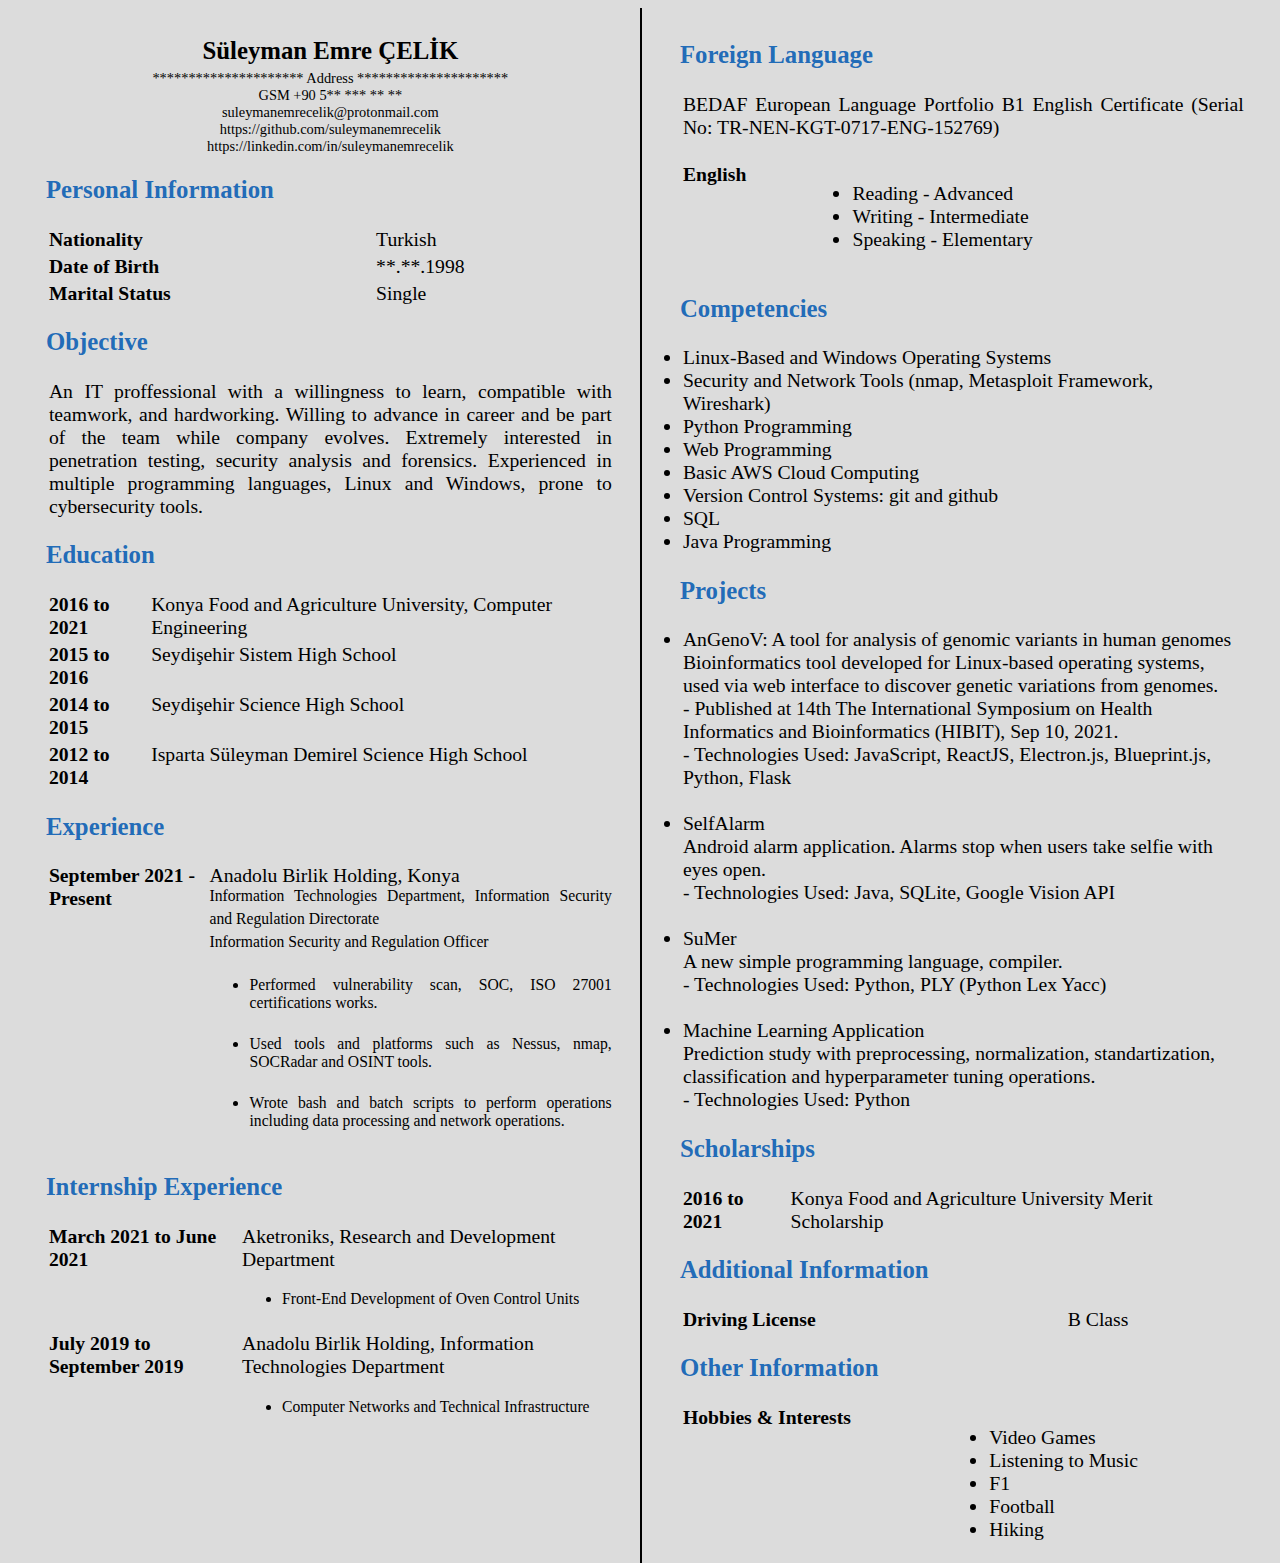
<file: index.html>
<!DOCTYPE html>
<html>
    <head>
        <script>
            function getCookie(cookie_name) {
                cookie_name += "=";
                var cookie = document.cookie.split(';');
                for(var i=0; i<cookie.length; i++) {
                    var c = cookie[i];
                    while(c.charAt(0)==' ') c = c.substring(1);
                    if(c.indexOf(cookie_name) == 0) return c.substring(cookie_name.length,c.length);
                }              
            }

            var view_mode = getCookie("view-mode");
            if(view_mode == "desktop") viewport.setAttribute("content", "width=1024"); 
            else if(view_mode == "mobile") viewport.setAttribute("content", "width=device-width, initial-scale=1, maximum-scale=1");
        </script>

        <link rel="stylesheet" href="style.css">
    </head>

    <body style="background-color:gainsboro;">

        <div class="column">       
            <h1 style="font-size:calc(12px + 1vw); text-align: center">Süleyman Emre ÇELİK</h1>
            <div style="font-size:calc(8px + 0.5vw); text-align: center; margin-top: -2%;">
                ********************* Address *********************
                <br/>GSM +90 5** *** ** **
                <br/>suleymanemrecelik@protonmail.com
                <br/>https://github.com/suleymanemrecelik
                <br/>https://linkedin.com/in/suleymanemrecelik
            </div>

            <h2 class="titles">Personal Information</h2>
            <table style="width:100%">
                <tr>
                    <td class="content"><b>Nationality</b></td>
                    <td class="content">Turkish</td>
                </tr>
                <tr>
                    <td class="content"><b>Date of Birth</b></td>
                    <td class="content">**.**.1998</td>
                </tr>
                <tr>
                    <td class="content"><b>Marital Status</b></td>
                    <td class="content">Single</td>
                </tr>               
            </table>

            <h2 class="titles">Objective</h2>
            <table style="width:100%">
                <tr>
                    <td class="content" style="text-align: justify">An IT proffessional with a willingness to learn, compatible with teamwork, and hardworking. 
                        Willing to advance in career and be part of the team while company evolves. 
                        Extremely interested in penetration testing, security analysis and forensics.
                        Experienced in multiple programming languages, Linux and Windows, prone to cybersecurity tools.</td>
                </tr>         
            </table>

            <h2 class="titles">Education</h2>
            <table style="width:100%">
                <tr>
                    <td class="content"><b>2016 to 2021</b></td>
                    <td class="content">Konya Food and Agriculture University, Computer Engineering</td>
                </tr>
                    <td class="content"><b>2015 to 2016</b></td>
                    <td class="content">Seydişehir Sistem High School</td>
                </tr>
                <tr>
                    <td class="content"><b>2014 to 2015</b></td>
                    <td class="content">Seydişehir Science High School</td>
                </tr>
                <tr>
                    <td class="content"><b>2012 to 2014</b></td>
                    <td class="content">Isparta Süleyman Demirel Science High School</td>
                </tr>                                         
            </table>

            <h2 class="titles">Experience</h2>
            <table style="width:100%">
                <tr>
                    <td class="content"><b>September 2021 - Present</b></td>
                    <td></td>
                    <td class="content" style="text-align: justify">Anadolu Birlik Holding, Konya 
                        <br><span class="info">Information Technologies Department, Information Security and Regulation Directorate</span>
                        <br><span class="info">Information Security and Regulation Officer</span>
                        <ul>
                            <li class="info">Performed vulnerability scan, SOC, ISO 27001 certifications works.</li>
                            <br>
                            <li class="info">Used tools and platforms such as Nessus, nmap, SOCRadar and OSINT tools.</li>
                            <br>
                            <li class="info">Wrote bash and batch scripts to perform operations including data processing and network operations.</li>
                        </ul>
                        
                    </td>
                </tr>                                         
            </table>

            <h2 class="titles">Internship Experience</h2>
            <table style="width:100%">
                <tr>
                    <td class="content"><b> March 2021 to June 2021</b></td>
                    <td class="content">Aketroniks, Research and Development Department 
                        <ul><li class="info">Front-End Development of Oven Control Units</li></ul>
                    </td>
                </tr> 
                <tr>
                    <td class="content"><b>July 2019 to September 2019</b></td>
                    <td class="content">Anadolu Birlik Holding, Information Technologies Department 
                        <ul><li class="info">Computer Networks and Technical Infrastructure</li></ul>
                    </td>
                </tr>          
            </table>

        </div>

        <div class="column" style="border-left: 0.2vw solid black; height: inherit;">

            <h2 class="titles">Foreign Language</h2>
            <table style="width:100%">
        
                <tr>
                    <td class="content" style="text-align: justify">BEDAF European Language Portfolio B1 English Certificate (Serial No: TR-NEN-KGT-0717-ENG-152769)</td>
                </tr> 
            </table>
            <br>
            <table style="width:100%">
                <tr>
                    <td class="content"><b>English</b></td> 
                    <td class="content">
                    <ul>
                        <li class="content">Reading  - Advanced</li>
                        <li class="content">Writing  - Intermediate</li>
                        <li class="content">Speaking - Elementary</li>
                    </ul>
                    </td>
                </tr>       
            </table>

            <h2 class="titles">Competencies</h2>
            <table style="width:100%">
                <tr>          
                    <td class="content">
                    
                        <li class="content">Linux-Based and Windows Operating Systems</li>
                        <li class="content">Security and Network Tools (nmap, Metasploit Framework, Wireshark)</li>
                        <li class="content">Python Programming</li>
                        <li class="content">Web Programming</li>
                        <li class="content">Basic AWS Cloud Computing</li>
                        <li class="content">Version Control Systems: git and github</li>
                        <li class="content">SQL</li>
                        <li class="content">Java Programming</li>
                    
                    </td>
                </tr>          
            </table>

            <h2 class="titles">Projects</h2>
            <table style="width:100%">
                <tr>          
                    <td class="content">
                
                        <li class="content">AnGenoV: A tool for analysis of genomic variants in human genomes<br/>
                            Bioinformatics tool developed for Linux-based operating systems, used via web interface to discover genetic variations from genomes.<br/>
                            - Published at 14th The International Symposium on Health Informatics and Bioinformatics (HIBIT), Sep 10, 2021.<br/>
                            - Technologies Used: JavaScript, ReactJS, Electron.js, Blueprint.js, Python, Flask</li><br/>
                        <li class="content">SelfAlarm<br/>
                            Android alarm application. Alarms stop when users take selfie with eyes open.<br/>
                            - Technologies Used: Java, SQLite, Google Vision API</li><br/>
                        <li class="content">SuMer<br/>
                            A new simple programming language, compiler.<br/>
                            - Technologies Used: Python, PLY (Python Lex Yacc)</li><br/>
                        <li class="content">Machine Learning Application<br/>
                            Prediction study with preprocessing, normalization, standartization, classification and hyperparameter tuning operations.<br/>
                            - Technologies Used: Python</li>
                    
                    </td>
                </tr>          
            </table>

            <h2 class="titles">Scholarships</h2>
            <table style="width:100%">
                <tr>
                    <td class="content"><b>2016 to 2021</b></td>
                    <td class="content">Konya Food and Agriculture University Merit Scholarship</td>
                </tr>              
            </table>

            <h2 class="titles">Additional Information</h2>
            <table style="width:100%">
                <tr>
                    <td class="content"><b>Driving License</b></td>   
                    <td class="content">B Class</td>
                </tr>    
            </table>

            <h2 class="titles">Other Information</h2>
            <table style="width:100%">
                <tr>
                    <td class="content"><b>Hobbies & Interests</b></td>
                    <td class="content">
                    <ul>
                        <li class="content">Video Games</li>
                        <li class="content">Listening to Music</li>
                        <li class="content">F1</li>
                        <li class="content">Football</li>
                        <li class="content">Hiking</li>
                    </ul>
                    </td>
                </tr>      
            </table>

        </div>

    </body>
    
</html>
</file>
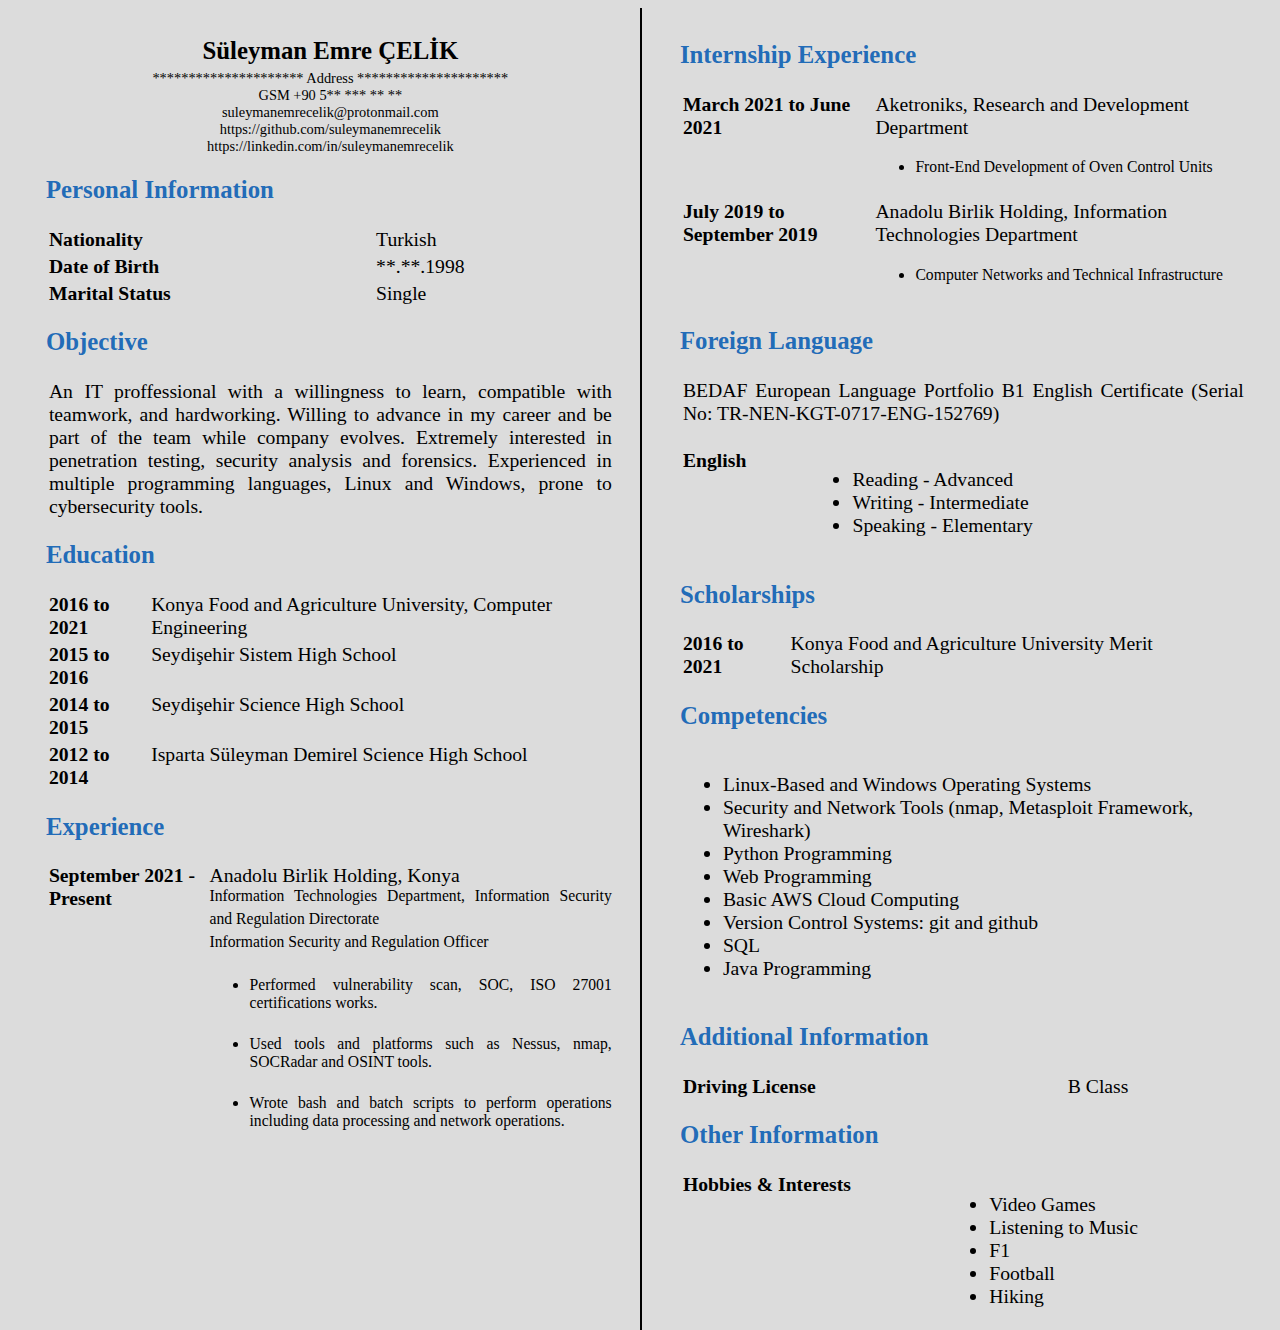
<file: cv.html>
<!DOCTYPE html>
<html>
    <head>
        <meta name="viewport" content="width=device-width, initial-scale=1">
        <link rel="stylesheet" href="style.css">
    </head>

    <body style="background-color:gainsboro;">

        <div class="column">       
            <h1 style="font-size:calc(12px + 1vw); text-align: center">Süleyman Emre ÇELİK</h1>
            <div style="font-size:calc(8px + 0.5vw); text-align: center; margin-top: -2%;">
                ********************* Address *********************
                <br/>GSM +90 5** *** ** **
                <br/>suleymanemrecelik@protonmail.com
                <br/>https://github.com/suleymanemrecelik
                <br/>https://linkedin.com/in/suleymanemrecelik
            </div>

            <h2 class="titles">Personal Information</h2>
            <table style="width:100%">
                <tr>
                    <td class="content"><b>Nationality</b></td>
                    <td class="content">Turkish</td>
                </tr>
                <tr>
                    <td class="content"><b>Date of Birth</b></td>
                    <td class="content">**.**.1998</td>
                </tr>
                <tr>
                    <td class="content"><b>Marital Status</b></td>
                    <td class="content">Single</td>
                </tr>               
            </table>

            <h2 class="titles">Objective</h2>
            <table style="width:100%">
                <tr>
                    <td class="content" style="text-align: justify">An IT proffessional with a willingness to learn, compatible with teamwork, and hardworking. 
                        Willing to advance in my career and be part of the team while company evolves. 
                        Extremely interested in penetration testing, security analysis and forensics.
                        Experienced in multiple programming languages, Linux and Windows, prone to cybersecurity tools.</td>
                </tr>         
            </table>

            <h2 class="titles">Education</h2>
            <table style="width:100%">
                <tr>
                    <td class="content"><b>2016 to 2021</b></td>
                    <td class="content">Konya Food and Agriculture University, Computer Engineering</td>
                </tr>
                    <td class="content"><b>2015 to 2016</b></td>
                    <td class="content">Seydişehir Sistem High School</td>
                </tr>
                <tr>
                    <td class="content"><b>2014 to 2015</b></td>
                    <td class="content">Seydişehir Science High School</td>
                </tr>
                <tr>
                    <td class="content"><b>2012 to 2014</b></td>
                    <td class="content">Isparta Süleyman Demirel Science High School</td>
                </tr>                                         
            </table>

            <h2 class="titles">Experience</h2>
            <table style="width:100%">
                <tr>
                    <td class="content"><b>September 2021 - Present</b></td>
                    <td></td>
                    <td class="content" style="text-align: justify">Anadolu Birlik Holding, Konya 
                        <br><span class="info">Information Technologies Department, Information Security and Regulation Directorate</span>
                        <br><span class="info">Information Security and Regulation Officer</span>
                        <ul>
                            <li class="info">Performed vulnerability scan, SOC, ISO 27001 certifications works.</li>
                            <br>
                            <li class="info">Used tools and platforms such as Nessus, nmap, SOCRadar and OSINT tools.</li>
                            <br>
                            <li class="info">Wrote bash and batch scripts to perform operations including data processing and network operations.</li>
                        </ul>
                        
                    </td>
                </tr>                                         
            </table>

        </div>

        <div class="column" style="border-left: 0.2vw solid black; height: inherit;">

            <h2 class="titles">Internship Experience</h2>
            <table style="width:100%">
                <tr>
                    <td class="content"><b> March 2021 to June 2021</b></td>
                    <td class="content">Aketroniks, Research and Development Department 
                        <ul><li class="info">Front-End Development of Oven Control Units</li></ul>
                    </td>
                </tr> 
                <tr>
                    <td class="content"><b>July 2019 to September 2019</b></td>
                    <td class="content">Anadolu Birlik Holding, Information Technologies Department 
                        <ul><li class="info">Computer Networks and Technical Infrastructure</li></ul>
                    </td>
                </tr>          
            </table>

            <h2 class="titles">Foreign Language</h2>
            <table style="width:100%">
        
                <tr>
                    <td class="content" style="text-align: justify">BEDAF European Language Portfolio B1 English Certificate (Serial No: TR-NEN-KGT-0717-ENG-152769)</td>
                </tr> 
            </table>
            <br>
            <table style="width:100%">
                <tr>
                    <td class="content"><b>English</b></td> 
                    <td class="content">
                    <ul>
                        <li class="content">Reading  - Advanced</li>
                        <li class="content">Writing  - Intermediate</li>
                        <li class="content">Speaking - Elementary</li>
                    </ul>
                    </td>
                </tr>       
            </table>

            <h2 class="titles">Scholarships</h2>
            <table style="width:100%">
                <tr>
                    <td class="content"><b>2016 to 2021</b></td>
                    <td class="content">Konya Food and Agriculture University Merit Scholarship</td>
                </tr>              
            </table>

            <h2 class="titles">Competencies</h2>
            <table style="width:100%">
                <tr>          
                    <td class="content">
                    <ul>
                        <li class="content">Linux-Based and Windows Operating Systems</li>
                        <li class="content">Security and Network Tools (nmap, Metasploit Framework, Wireshark)</li>
                        <li class="content">Python Programming</li>
                        <li class="content">Web Programming</li>
                        <li class="content">Basic AWS Cloud Computing</li>
                        <li class="content">Version Control Systems: git and github</li>
                        <li class="content">SQL</li>
                        <li class="content">Java Programming</li>
                    </ul>
                    </td>
                </tr>          
            </table>

            <h2 class="titles">Additional Information</h2>
            <table style="width:100%">
                <tr>
                    <td class="content"><b>Driving License</b></td>   
                    <td class="content">B Class</td>
                </tr>    
            </table>

            <h2 class="titles">Other Information</h2>
            <table style="width:100%">
                <tr>
                    <td class="content"><b>Hobbies & Interests</b></td>
                    <td class="content">
                    <ul>
                        <li class="content">Video Games</li>
                        <li class="content">Listening to Music</li>
                        <li class="content">F1</li>
                        <li class="content">Football</li>
                        <li class="content">Hiking</li>
                    </ul>
                    </td>
                </tr>      
            </table>

        </div>

    </body>
    
</html>
</file>
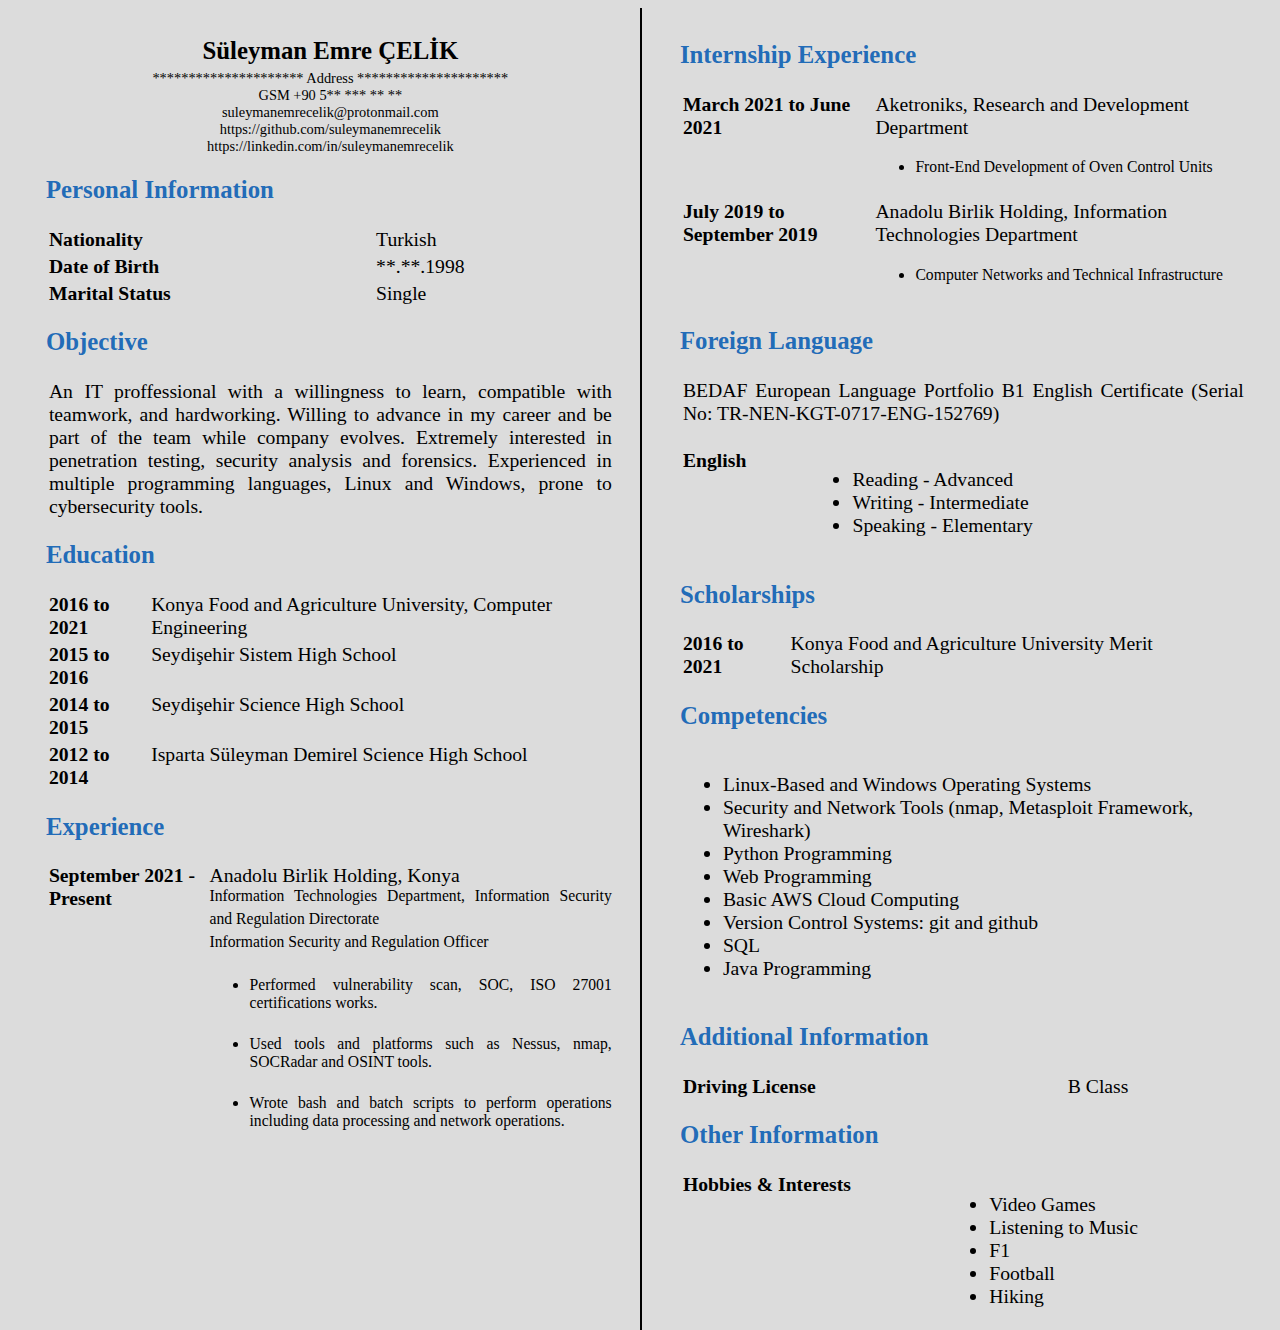
<file: resume.html>
<!DOCTYPE html>
<html>
    <head>
        <meta name="viewport" content="width=device-width, initial-scale=1">
        <link rel="stylesheet" href="style.css">
    </head>

    <body style="background-color:gainsboro;">

        <div class="column">       
            <h1 style="font-size:calc(12px + 1vw); text-align: center">Süleyman Emre ÇELİK</h1>
            <div style="font-size:calc(8px + 0.5vw); text-align: center; margin-top: -2%;">
                ********************* Address *********************
                <br/>GSM +90 5** *** ** **
                <br/>suleymanemrecelik@protonmail.com
                <br/>https://github.com/suleymanemrecelik
                <br/>https://linkedin.com/in/suleymanemrecelik
            </div>

            <h2 class="titles">Personal Information</h2>
            <table style="width:100%">
                <tr>
                    <td class="content"><b>Nationality</b></td>
                    <td class="content">Turkish</td>
                </tr>
                <tr>
                    <td class="content"><b>Date of Birth</b></td>
                    <td class="content">**.**.1998</td>
                </tr>
                <tr>
                    <td class="content"><b>Marital Status</b></td>
                    <td class="content">Single</td>
                </tr>               
            </table>

            <h2 class="titles">Objective</h2>
            <table style="width:100%">
                <tr>
                    <td class="content" style="text-align: justify">An IT proffessional with a willingness to learn, compatible with teamwork, and hardworking. 
                        Willing to advance in my career and be part of the team while company evolves. 
                        Extremely interested in penetration testing, security analysis and forensics.
                        Experienced in multiple programming languages, Linux and Windows, prone to cybersecurity tools.</td>
                </tr>         
            </table>

            <h2 class="titles">Education</h2>
            <table style="width:100%">
                <tr>
                    <td class="content"><b>2016 to 2021</b></td>
                    <td class="content">Konya Food and Agriculture University, Computer Engineering</td>
                </tr>
                    <td class="content"><b>2015 to 2016</b></td>
                    <td class="content">Seydişehir Sistem High School</td>
                </tr>
                <tr>
                    <td class="content"><b>2014 to 2015</b></td>
                    <td class="content">Seydişehir Science High School</td>
                </tr>
                <tr>
                    <td class="content"><b>2012 to 2014</b></td>
                    <td class="content">Isparta Süleyman Demirel Science High School</td>
                </tr>                                         
            </table>

            <h2 class="titles">Experience</h2>
            <table style="width:100%">
                <tr>
                    <td class="content"><b>September 2021 - Present</b></td>
                    <td></td>
                    <td class="content" style="text-align: justify">Anadolu Birlik Holding, Konya 
                        <br><span class="info">Information Technologies Department, Information Security and Regulation Directorate</span>
                        <br><span class="info">Information Security and Regulation Officer</span>
                        <ul>
                            <li class="info">Performed vulnerability scan, SOC, ISO 27001 certifications works.</li>
                            <br>
                            <li class="info">Used tools and platforms such as Nessus, nmap, SOCRadar and OSINT tools.</li>
                            <br>
                            <li class="info">Wrote bash and batch scripts to perform operations including data processing and network operations.</li>
                        </ul>
                        
                    </td>
                </tr>                                         
            </table>

        </div>

        <div class="column" style="border-left: 0.2vw solid black; height: inherit;">

            <h2 class="titles">Internship Experience</h2>
            <table style="width:100%">
                <tr>
                    <td class="content"><b> March 2021 to June 2021</b></td>
                    <td class="content">Aketroniks, Research and Development Department 
                        <ul><li class="info">Front-End Development of Oven Control Units</li></ul>
                    </td>
                </tr> 
                <tr>
                    <td class="content"><b>July 2019 to September 2019</b></td>
                    <td class="content">Anadolu Birlik Holding, Information Technologies Department 
                        <ul><li class="info">Computer Networks and Technical Infrastructure</li></ul>
                    </td>
                </tr>          
            </table>

            <h2 class="titles">Foreign Language</h2>
            <table style="width:100%">
        
                <tr>
                    <td class="content" style="text-align: justify">BEDAF European Language Portfolio B1 English Certificate (Serial No: TR-NEN-KGT-0717-ENG-152769)</td>
                </tr> 
            </table>
            <br>
            <table style="width:100%">
                <tr>
                    <td class="content"><b>English</b></td> 
                    <td class="content">
                    <ul>
                        <li class="content">Reading  - Advanced</li>
                        <li class="content">Writing  - Intermediate</li>
                        <li class="content">Speaking - Elementary</li>
                    </ul>
                    </td>
                </tr>       
            </table>

            <h2 class="titles">Scholarships</h2>
            <table style="width:100%">
                <tr>
                    <td class="content"><b>2016 to 2021</b></td>
                    <td class="content">Konya Food and Agriculture University Merit Scholarship</td>
                </tr>              
            </table>

            <h2 class="titles">Competencies</h2>
            <table style="width:100%">
                <tr>          
                    <td class="content">
                    <ul>
                        <li class="content">Linux-Based and Windows Operating Systems</li>
                        <li class="content">Security and Network Tools (nmap, Metasploit Framework, Wireshark)</li>
                        <li class="content">Python Programming</li>
                        <li class="content">Web Programming</li>
                        <li class="content">Basic AWS Cloud Computing</li>
                        <li class="content">Version Control Systems: git and github</li>
                        <li class="content">SQL</li>
                        <li class="content">Java Programming</li>
                    </ul>
                    </td>
                </tr>          
            </table>

            <h2 class="titles">Additional Information</h2>
            <table style="width:100%">
                <tr>
                    <td class="content"><b>Driving License</b></td>   
                    <td class="content">B Class</td>
                </tr>    
            </table>

            <h2 class="titles">Other Information</h2>
            <table style="width:100%">
                <tr>
                    <td class="content"><b>Hobbies & Interests</b></td>
                    <td class="content">
                    <ul>
                        <li class="content">Video Games</li>
                        <li class="content">Listening to Music</li>
                        <li class="content">F1</li>
                        <li class="content">Football</li>
                        <li class="content">Hiking</li>
                    </ul>
                    </td>
                </tr>      
            </table>

        </div>

    </body>
    
</html>
</file>
<file: style.css>
* {
    box-sizing: border-box;
}

.column {
    padding-top: 1%;
    padding-left: 3%;
    padding-right: 2%;
    float: left;
    width: 50%;
}

.content {
    vertical-align: top;
    font-size: calc(12px + 0.6vw);
}

.titles {
    color:rgba(8, 93, 179, 0.897);
    font-size:calc(12px + 1vw);
}

.info {
    vertical-align: top;
    font-size:calc(8px + 0.6vw);
}
</file>
